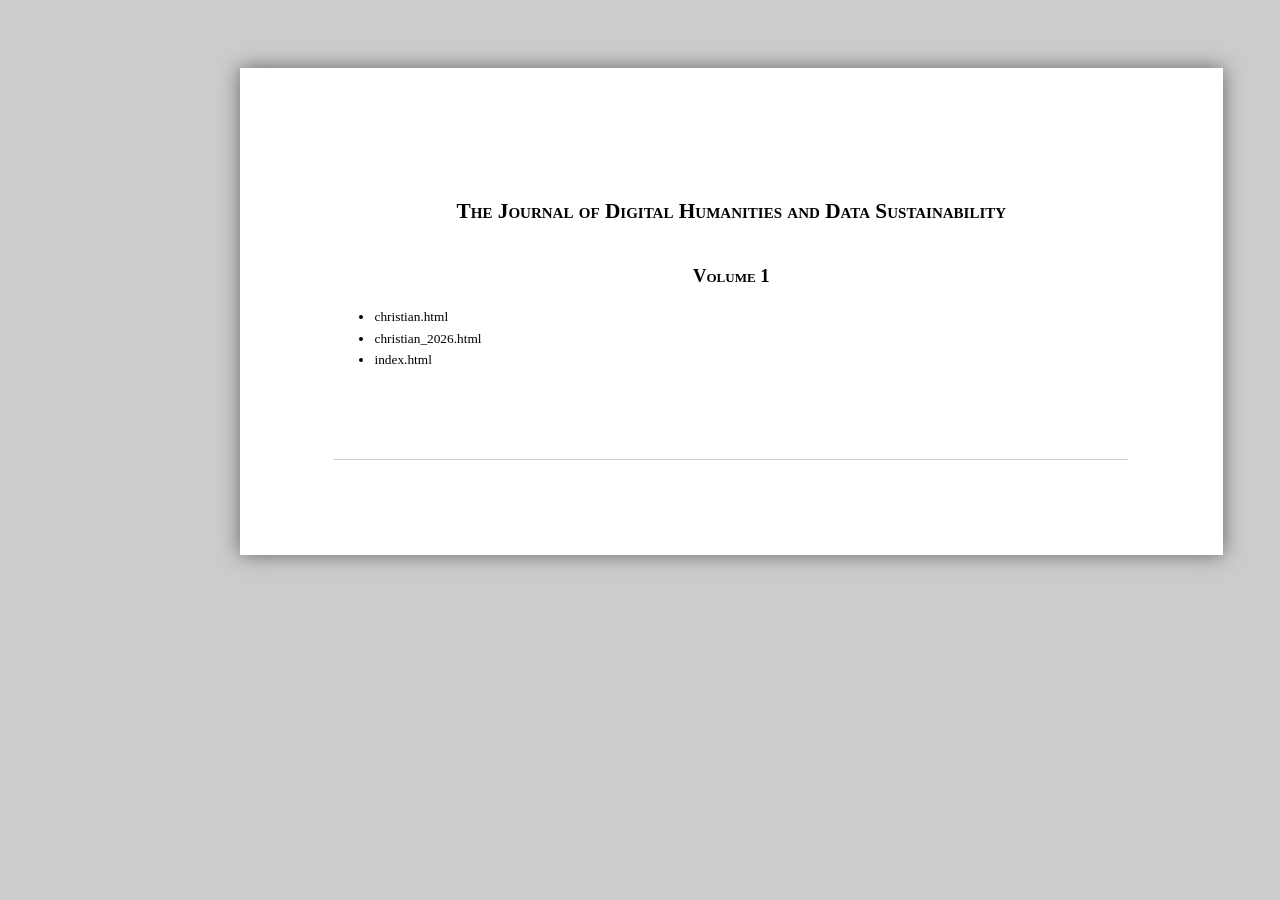
<file: index.html>
<!DOCTYPE html><html><head><meta charset=UTF-8><link rel=stylesheet type=text/css href=./styles.css><title>The Journal of Digital Humanities and Data Sustainability</title></head><body><div class=page><div class=section>
<h1>The Journal of Digital Humanities and Data Sustainability</h1><h2>Volume 1</h2><ul>
<li><a href="christian.html">christian.html</a></li>
<li><a href="christian_2026.html">christian_2026.html</a></li>
<li><a href="index.html">index.html</a></li>
</ul></div></div></body></html>
</file>
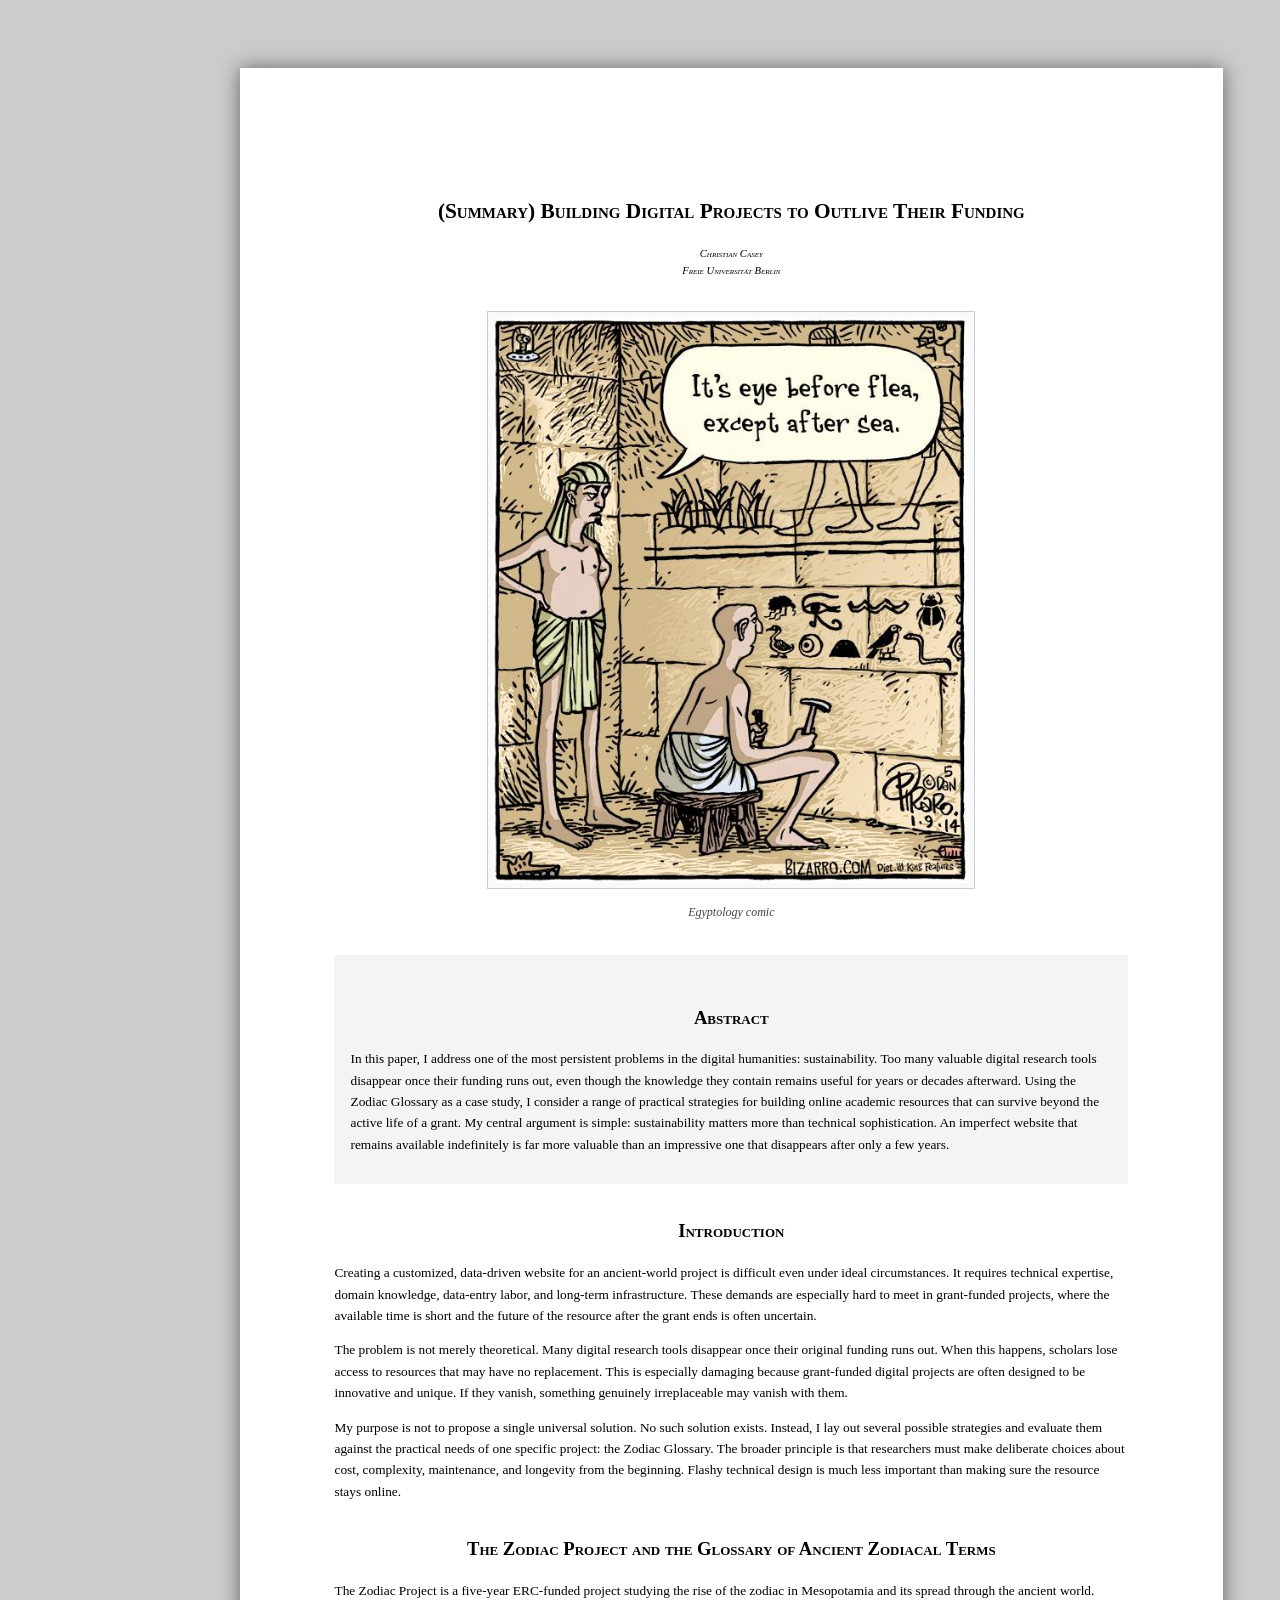
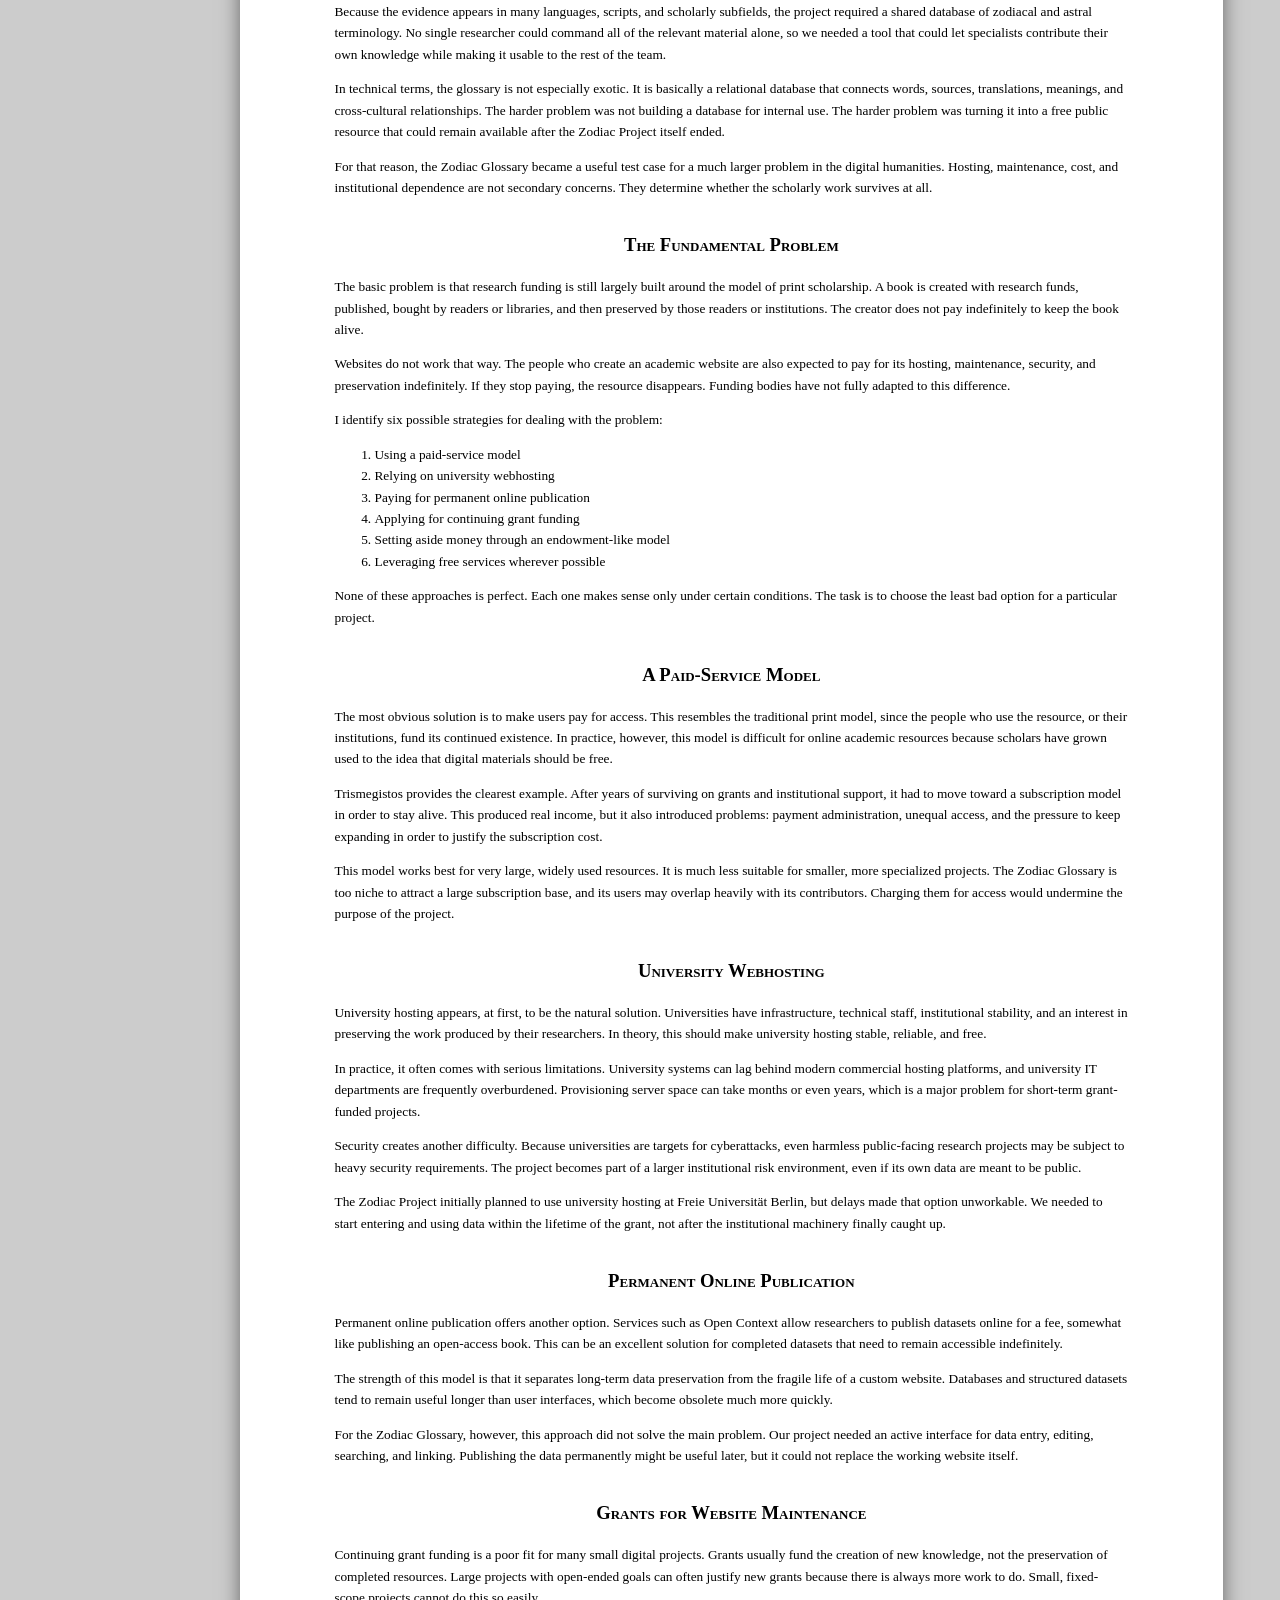
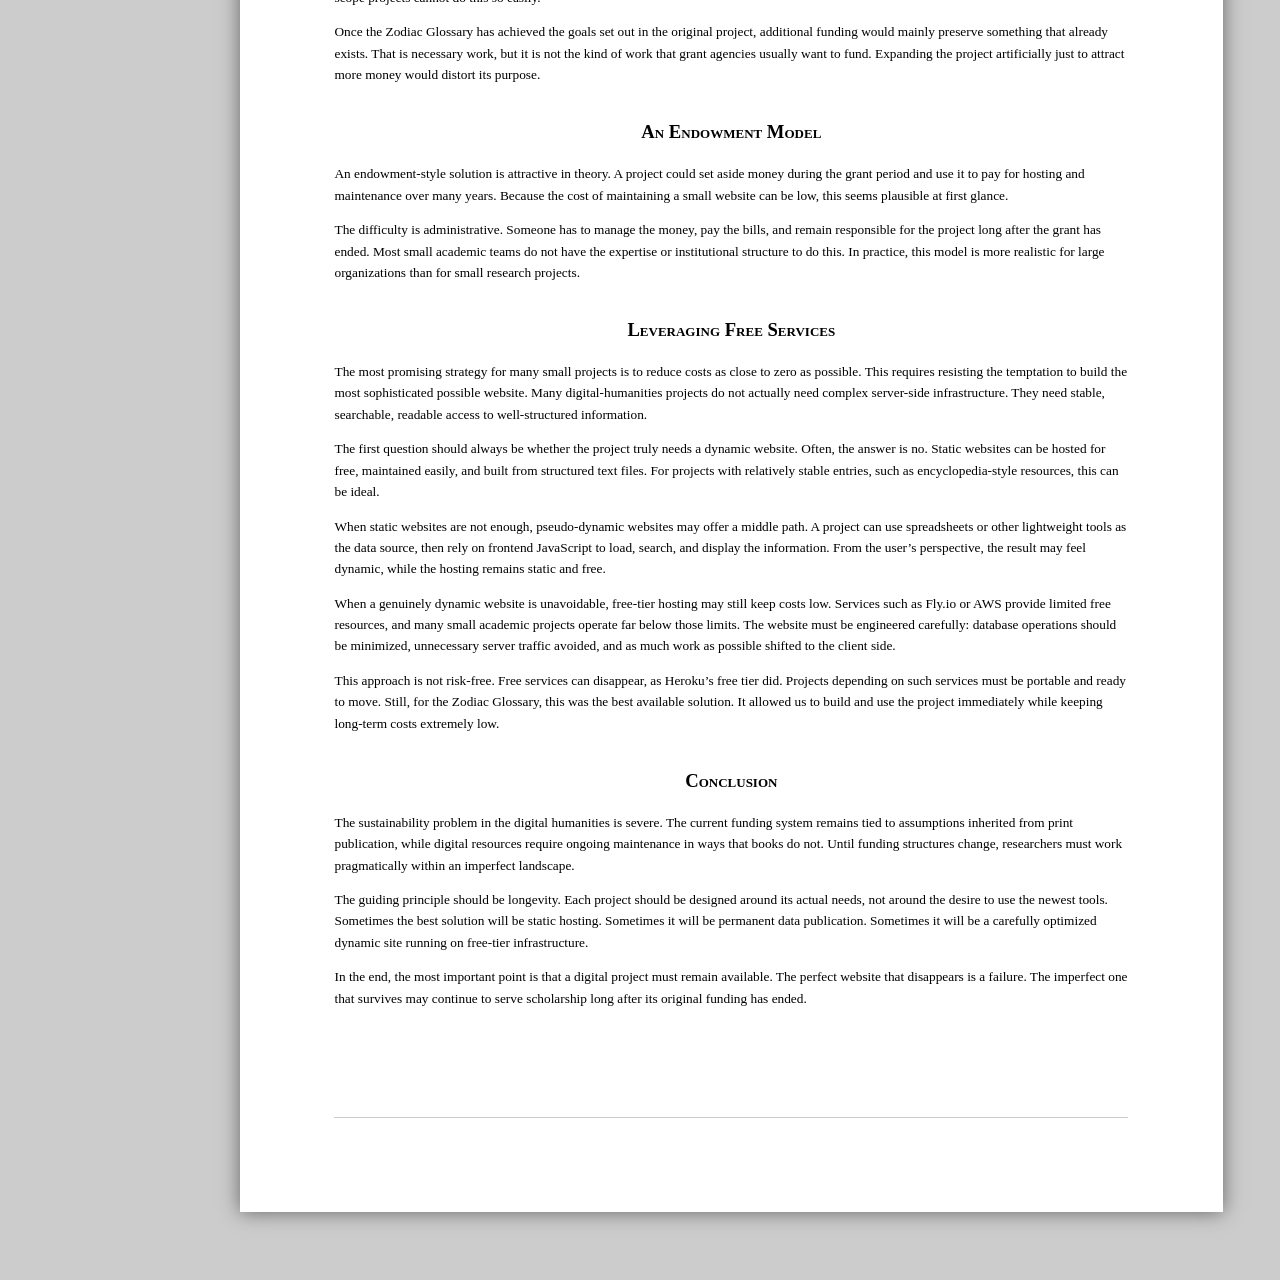
<file: christian_2026.html>
<!DOCTYPE html>
<html lang="en">
<head>
    <meta charset="UTF-8">
    <meta name="viewport" content="width=device-width, initial-scale=1.0">
    <meta name="description" content="A summary of Christian Casey's paper on building digital projects to outlive their funding.">
    <link rel="stylesheet" type="text/css" href="./styles.css">
    <title>Building Digital Projects to Outlive Their Funding by Christian Casey</title>
</head>
<body>
    <div class="page">
        <div class="section">
            <h1>(Summary) <a href="https://avarjournal.com/avar/article/view/2835/2059" target="_blank">Building Digital Projects to Outlive Their Funding</a></h1>
            <div class="author">Christian Casey<br>Freie Universität Berlin</div>

            <figure>
                <img src="./comic.jpg" alt="Egyptology comic">
                <figcaption>Egyptology comic</figcaption>
            </figure>

            <section class="abstract">
                <h2>Abstract</h2>
                <p>In this paper, I address one of the most persistent problems in the digital humanities: sustainability. Too many valuable digital research tools disappear once their funding runs out, even though the knowledge they contain remains useful for years or decades afterward. Using the Zodiac Glossary as a case study, I consider a range of practical strategies for building online academic resources that can survive beyond the active life of a grant. My central argument is simple: sustainability matters more than technical sophistication. An imperfect website that remains available indefinitely is far more valuable than an impressive one that disappears after only a few years.</p>
            </section>

            <section>
                <h2>Introduction</h2>

                <p>Creating a customized, data-driven website for an ancient-world project is difficult even under ideal circumstances. It requires technical expertise, domain knowledge, data-entry labor, and long-term infrastructure. These demands are especially hard to meet in grant-funded projects, where the available time is short and the future of the resource after the grant ends is often uncertain.</p>

                <p>The problem is not merely theoretical. Many digital research tools disappear once their original funding runs out. When this happens, scholars lose access to resources that may have no replacement. This is especially damaging because grant-funded digital projects are often designed to be innovative and unique. If they vanish, something genuinely irreplaceable may vanish with them.</p>

                <p>My purpose is not to propose a single universal solution. No such solution exists. Instead, I lay out several possible strategies and evaluate them against the practical needs of one specific project: the Zodiac Glossary. The broader principle is that researchers must make deliberate choices about cost, complexity, maintenance, and longevity from the beginning. Flashy technical design is much less important than making sure the resource stays online.</p>
            </section>

            <section>
                <h2>The Zodiac Project and the Glossary of Ancient Zodiacal Terms</h2>

                <p>The Zodiac Project is a five-year ERC-funded project studying the rise of the zodiac in Mesopotamia and its spread through the ancient world. Because the evidence appears in many languages, scripts, and scholarly subfields, the project required a shared database of zodiacal and astral terminology. No single researcher could command all of the relevant material alone, so we needed a tool that could let specialists contribute their own knowledge while making it usable to the rest of the team.</p>

                <p>In technical terms, the glossary is not especially exotic. It is basically a relational database that connects words, sources, translations, meanings, and cross-cultural relationships. The harder problem was not building a database for internal use. The harder problem was turning it into a free public resource that could remain available after the Zodiac Project itself ended.</p>

                <p>For that reason, the Zodiac Glossary became a useful test case for a much larger problem in the digital humanities. Hosting, maintenance, cost, and institutional dependence are not secondary concerns. They determine whether the scholarly work survives at all.</p>
            </section>

            <section>
                <h2>The Fundamental Problem</h2>

                <p>The basic problem is that research funding is still largely built around the model of print scholarship. A book is created with research funds, published, bought by readers or libraries, and then preserved by those readers or institutions. The creator does not pay indefinitely to keep the book alive.</p>

                <p>Websites do not work that way. The people who create an academic website are also expected to pay for its hosting, maintenance, security, and preservation indefinitely. If they stop paying, the resource disappears. Funding bodies have not fully adapted to this difference.</p>

                <p>I identify six possible strategies for dealing with the problem:</p>

                <ol>
                    <li>Using a paid-service model</li>
                    <li>Relying on university webhosting</li>
                    <li>Paying for permanent online publication</li>
                    <li>Applying for continuing grant funding</li>
                    <li>Setting aside money through an endowment-like model</li>
                    <li>Leveraging free services wherever possible</li>
                </ol>

                <p>None of these approaches is perfect. Each one makes sense only under certain conditions. The task is to choose the least bad option for a particular project.</p>
            </section>

            <section>
                <h2>A Paid-Service Model</h2>

                <p>The most obvious solution is to make users pay for access. This resembles the traditional print model, since the people who use the resource, or their institutions, fund its continued existence. In practice, however, this model is difficult for online academic resources because scholars have grown used to the idea that digital materials should be free.</p>

                <p>Trismegistos provides the clearest example. After years of surviving on grants and institutional support, it had to move toward a subscription model in order to stay alive. This produced real income, but it also introduced problems: payment administration, unequal access, and the pressure to keep expanding in order to justify the subscription cost.</p>

                <p>This model works best for very large, widely used resources. It is much less suitable for smaller, more specialized projects. The Zodiac Glossary is too niche to attract a large subscription base, and its users may overlap heavily with its contributors. Charging them for access would undermine the purpose of the project.</p>
            </section>

            <section>
                <h2>University Webhosting</h2>

                <p>University hosting appears, at first, to be the natural solution. Universities have infrastructure, technical staff, institutional stability, and an interest in preserving the work produced by their researchers. In theory, this should make university hosting stable, reliable, and free.</p>

                <p>In practice, it often comes with serious limitations. University systems can lag behind modern commercial hosting platforms, and university IT departments are frequently overburdened. Provisioning server space can take months or even years, which is a major problem for short-term grant-funded projects.</p>

                <p>Security creates another difficulty. Because universities are targets for cyberattacks, even harmless public-facing research projects may be subject to heavy security requirements. The project becomes part of a larger institutional risk environment, even if its own data are meant to be public.</p>

                <p>The Zodiac Project initially planned to use university hosting at Freie Universität Berlin, but delays made that option unworkable. We needed to start entering and using data within the lifetime of the grant, not after the institutional machinery finally caught up.</p>
            </section>

            <section>
                <h2>Permanent Online Publication</h2>

                <p>Permanent online publication offers another option. Services such as Open Context allow researchers to publish datasets online for a fee, somewhat like publishing an open-access book. This can be an excellent solution for completed datasets that need to remain accessible indefinitely.</p>

                <p>The strength of this model is that it separates long-term data preservation from the fragile life of a custom website. Databases and structured datasets tend to remain useful longer than user interfaces, which become obsolete much more quickly.</p>

                <p>For the Zodiac Glossary, however, this approach did not solve the main problem. Our project needed an active interface for data entry, editing, searching, and linking. Publishing the data permanently might be useful later, but it could not replace the working website itself.</p>
            </section>

            <section>
                <h2>Grants for Website Maintenance</h2>

                <p>Continuing grant funding is a poor fit for many small digital projects. Grants usually fund the creation of new knowledge, not the preservation of completed resources. Large projects with open-ended goals can often justify new grants because there is always more work to do. Small, fixed-scope projects cannot do this so easily.</p>

                <p>Once the Zodiac Glossary has achieved the goals set out in the original project, additional funding would mainly preserve something that already exists. That is necessary work, but it is not the kind of work that grant agencies usually want to fund. Expanding the project artificially just to attract more money would distort its purpose.</p>
            </section>

            <section>
                <h2>An Endowment Model</h2>

                <p>An endowment-style solution is attractive in theory. A project could set aside money during the grant period and use it to pay for hosting and maintenance over many years. Because the cost of maintaining a small website can be low, this seems plausible at first glance.</p>

                <p>The difficulty is administrative. Someone has to manage the money, pay the bills, and remain responsible for the project long after the grant has ended. Most small academic teams do not have the expertise or institutional structure to do this. In practice, this model is more realistic for large organizations than for small research projects.</p>
            </section>

            <section>
                <h2>Leveraging Free Services</h2>

                <p>The most promising strategy for many small projects is to reduce costs as close to zero as possible. This requires resisting the temptation to build the most sophisticated possible website. Many digital-humanities projects do not actually need complex server-side infrastructure. They need stable, searchable, readable access to well-structured information.</p>

                <p>The first question should always be whether the project truly needs a dynamic website. Often, the answer is no. Static websites can be hosted for free, maintained easily, and built from structured text files. For projects with relatively stable entries, such as encyclopedia-style resources, this can be ideal.</p>

                <p>When static websites are not enough, pseudo-dynamic websites may offer a middle path. A project can use spreadsheets or other lightweight tools as the data source, then rely on frontend JavaScript to load, search, and display the information. From the user’s perspective, the result may feel dynamic, while the hosting remains static and free.</p>

                <p>When a genuinely dynamic website is unavoidable, free-tier hosting may still keep costs low. Services such as Fly.io or AWS provide limited free resources, and many small academic projects operate far below those limits. The website must be engineered carefully: database operations should be minimized, unnecessary server traffic avoided, and as much work as possible shifted to the client side.</p>

                <p>This approach is not risk-free. Free services can disappear, as Heroku’s free tier did. Projects depending on such services must be portable and ready to move. Still, for the Zodiac Glossary, this was the best available solution. It allowed us to build and use the project immediately while keeping long-term costs extremely low.</p>
            </section>

            <section>
                <h2>Conclusion</h2>

                <p>The sustainability problem in the digital humanities is severe. The current funding system remains tied to assumptions inherited from print publication, while digital resources require ongoing maintenance in ways that books do not. Until funding structures change, researchers must work pragmatically within an imperfect landscape.</p>

                <p>The guiding principle should be longevity. Each project should be designed around its actual needs, not around the desire to use the newest tools. Sometimes the best solution will be static hosting. Sometimes it will be permanent data publication. Sometimes it will be a carefully optimized dynamic site running on free-tier infrastructure.</p>

                <p>In the end, the most important point is that a digital project must remain available. The perfect website that disappears is a failure. The imperfect one that survives may continue to serve scholarship long after its original funding has ended.</p>
            </section>
        </div>
    </div>
</body>
</html>
</file>
<file: styles.css>
/* ==========================================================================
   Page setup and print layout
   ========================================================================== */

@page {
  size: 21cm 29.7cm;
  margin: 25mm;
}

@media print {
  body {
    width: 210mm;
    height: 297mm;
    margin: 0 !important;
    padding: 0 !important;
  }

  header,
  footer {
    display: none !important;
  }

  .page {
    width: 160mm !important;
    margin: 0 !important;
    box-shadow: none !important;
  }

  .section {
    padding: 0 !important;
    border: none !important;
  }
}


/* ==========================================================================
   Base document styles
   ========================================================================== */

body {
  font-family: Georgia, serif, dpdpHiero;
  max-width: 800px;
  margin: 2rem auto;
  padding: 1rem;
  line-height: 1.6;
  background: rgb(204, 204, 204);
  font-size: 10pt;
  -webkit-font-smooth: subpixel-antialiased;
  scroll-behavior: smooth;
}

.page {
  display: block;
  width: 210mm;
  margin: 20px auto;
  background: white;
  padding: 25mm;
  box-shadow: 0 0 0.5cm rgba(0, 0, 0, 0.5);
}

.section {
  page-break-after: always;
  padding-bottom: 20mm;
  border-bottom: 1px solid #ccc;
}

section {
  margin-bottom: 2rem;
}


/* ==========================================================================
   Typography
   ========================================================================== */

h1,
h2,
h3 {
  text-align: center;
  margin-top: 2rem;
}

h1,
h2 {
  font-variant: small-caps;
  margin-bottom: 12pt;
}

h1 {
  font-size: 16pt;
}

h2 {
  font-size: 14pt;
}

h3 {
  text-align: left;
}

em {
  font-variant: small-caps;
  font-style: normal;
}

ins {
  text-decoration: none;
}


/* ==========================================================================
   Document metadata
   ========================================================================== */

.author {
  text-align: center;
  margin-top: 12pt;
  margin-bottom: 2rem;
  font-size: 8pt;
  font-style: italic;
  font-variant: small-caps;
}

.objTitle {
  display: block;
  text-align: center;
  font-size: 14pt;
  font-weight: bold;
}

.provenance {
  font-size: 8pt;
}

.provenance::after {
  content: ".";
}

.date {
  float: right;
  font-size: 8pt;
}

.date::after {
  content: ".";
}

.abstract {
  background: #f4f4f4;
  padding: 1rem;
  margin-bottom: 2rem;
}

.introduction {
  margin-top: 18pt;
  text-align: justify;
  font-size: 12pt;
}

.bibliography {
  margin-top: 18pt;
  text-align: justify;
  font-size: 10pt;
}


/* ==========================================================================
   Links and hover annotations
   ========================================================================== */

a,
.a {
  display: inline;
  margin: 0;
  padding: 0;
  white-space: normal;
  text-decoration: none;
  color: black;
}

a:hover,
.a:hover {
  color: rgb(219, 168, 103);
}

header a,
header a:hover {
  color: #ccc;
}

a[data-read],
.a[data-read] {
  position: relative;
}

a[data-read]:hover::before,
.a[data-read]:hover::before {
  position: absolute;
  bottom: 110%;
  right: 0;
  content: attr(data-read);
  background: white;
  box-shadow: 1px 1px 2px black;
  border-radius: 10px;
  padding: 5px;
  font-family: sans-serif;
  font-size: x-small;
  direction: ltr;
  unicode-bidi: normal;
  white-space: nowrap;
  color: black;
}


/* ==========================================================================
   Citations and definitions
   ========================================================================== */

cite {
  position: relative;
  font-style: normal;
}

cite dfn {
  display: none;
  min-width: 200%;
  line-height: 1.2em;
  font-style: normal;
}

cite:hover dfn {
  display: block;
  position: absolute;
  left: 50%;
  bottom: 135%;
  transform: translate(-50%, 0);
  background: #f2d3ac;
  padding: 10px;
  box-shadow: 3px 3px 6px rgb(150, 150, 150);
  font-family: sans-serif;
  font-size: x-small;
  font-style: normal;
  color: rgb(75, 75, 75);
  opacity: 1;
}


/* ==========================================================================
   Figures and images
   ========================================================================== */

figure {
  text-align: center;
  margin: 2rem 0;
}

img {
  max-width: 60%;
  height: auto;
  border: 1px solid #ccc;
  padding: 5px;
  background: #f9f9f9;
}

figcaption {
  margin-top: 0.5rem;
  text-align: center;
  font-size: 0.9em;
  font-style: italic;
  color: #444;
}

.image,
.image2 {
  display: none;
}

a:hover > .image,
.a:hover > .image {
  position: absolute;
  display: inline-block;
  top: 110%;
  right: 0;
  content: "";
  background-color: white;
  background-repeat: no-repeat;
  background-size: contain;
  background-position: right;
  box-shadow: 1px 1px 2px black;
  border-radius: 10px;
  z-index: 99;
}


/* ==========================================================================
   Footer
   ========================================================================== */

footer {
  margin-top: 4rem;
  font-size: 0.9em;
  text-align: center;
}
</file>
